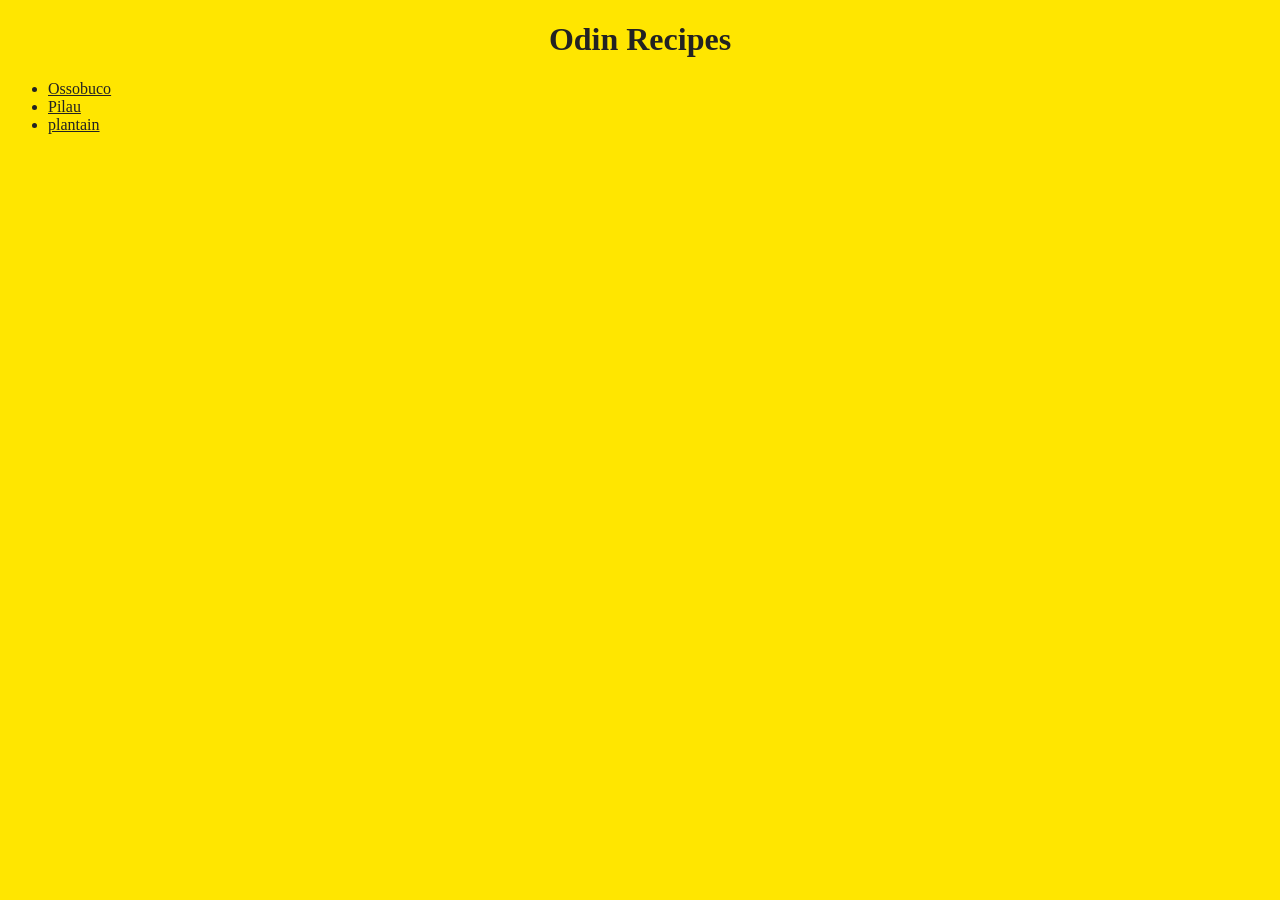
<file: index.html>
<!DOCTYPE html>
<html lang="en">
    <head>
        <meta charset="UTF-8">
        <title>Odin Recipes</title>
        <link rel="stylesheet" href="styles.css">
    </head>
    <body>
        <h1>Odin Recipes</h1>
        <ul>
        <li><a href="./recipes/ossobuco.html">Ossobuco</a></li>
        <li><a href="./recipes/pilau.html">Pilau</a></li>
        <li><a href="./recipes/plantain.html">plantain</a>
        </ul></li>
    </body>
</html>
</file>
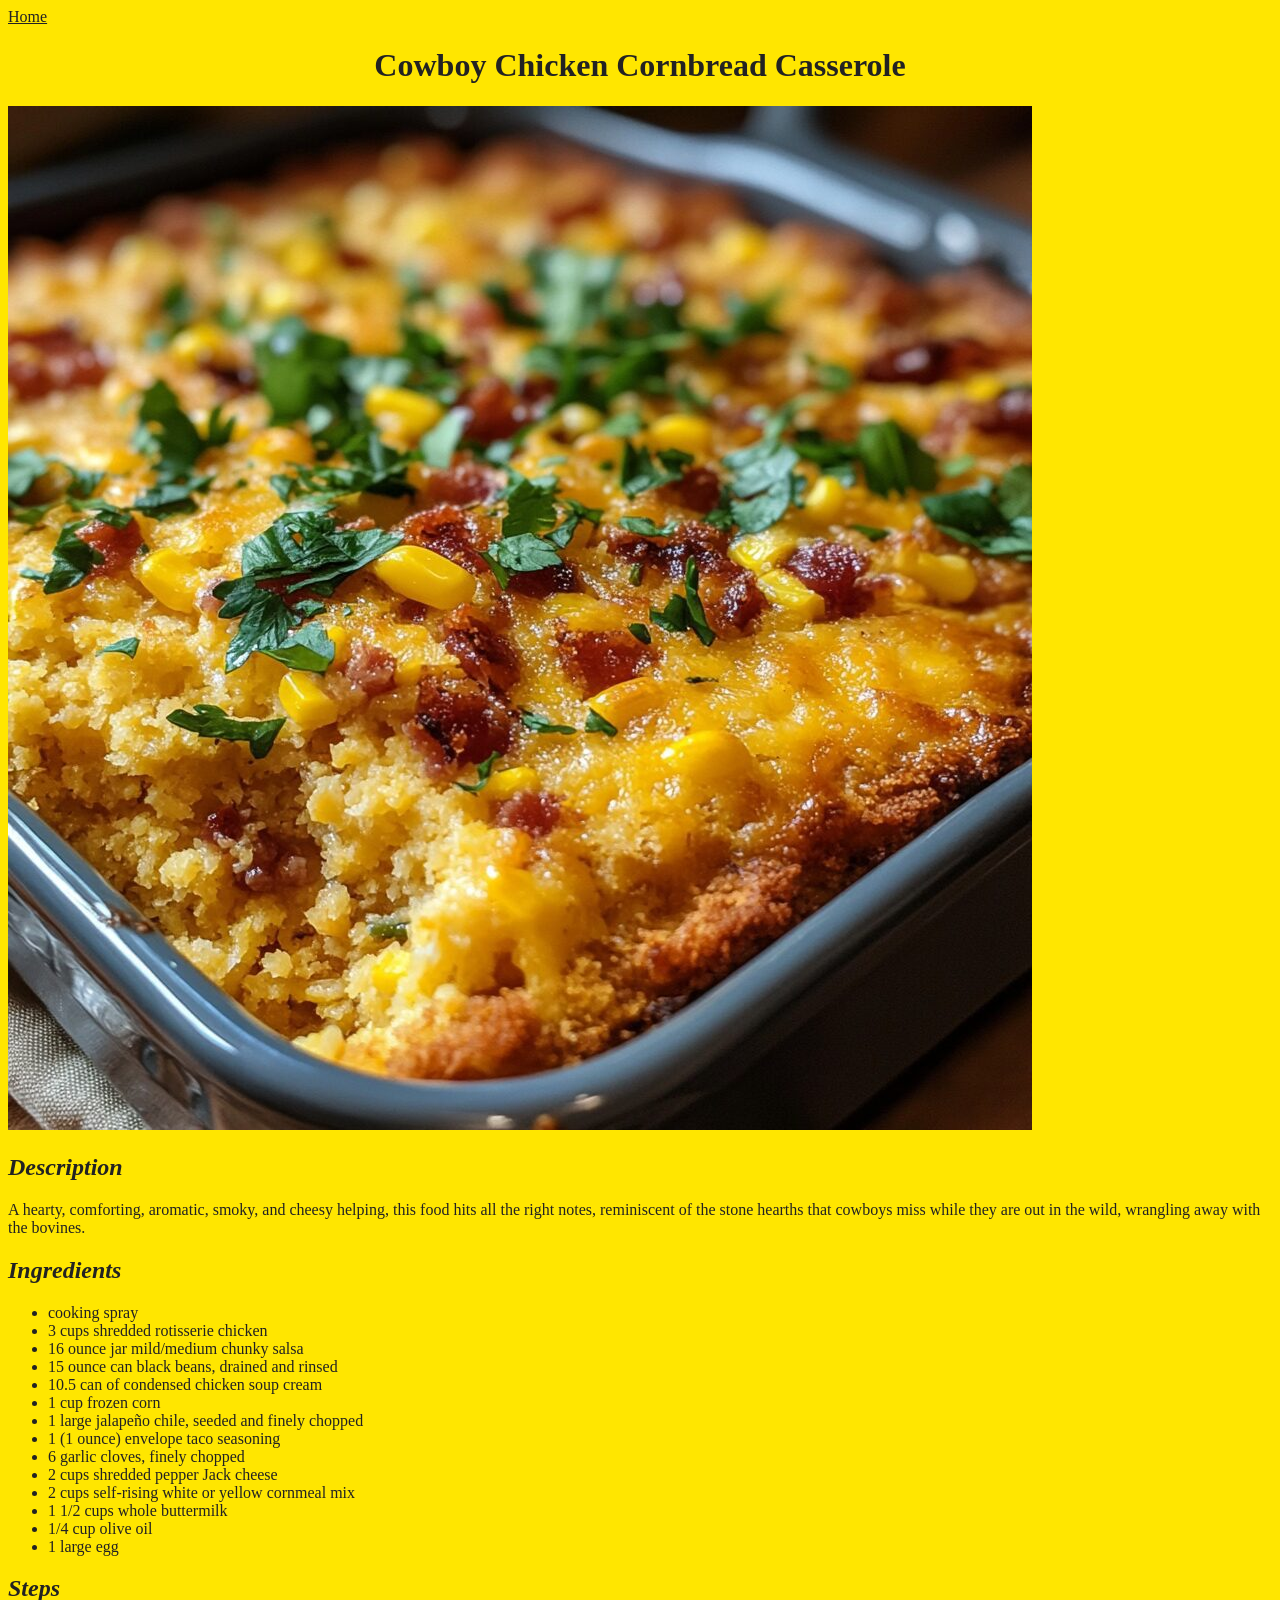
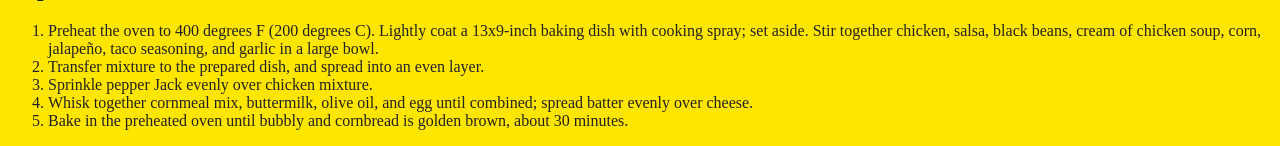
<file: recipes/cowboy-chicken-cornbread-casserole.html>
<!DOCTYPE html>
<html lang="en">
<head>
    <meta charset="UTF-8">
    <title>cowboy-chicken-cornbread-casserole</title>
     <link rel="stylesheet" href="../styles.css">
</head>
<body>
    <a href="../index.html">Home</a>
    <h1>Cowboy Chicken Cornbread Casserole</h1>
    <img src="../images/cowboychickencasserole.jpg" alt="cowboy-chicken-cornbread-casserole">
    <h2>Description</h2>
    <p>A hearty, comforting, aromatic, smoky, and cheesy helping, this food hits all the right notes, reminiscent of the stone hearths that cowboys miss while they are out in the wild, wrangling away with the bovines.</p>
    <h2>Ingredients</h2>
    <ul>
        <li>cooking spray</li>
        <li>3 cups shredded rotisserie chicken</li>
        <li>16 ounce jar mild/medium chunky salsa</li>
        <li>15 ounce can black beans, drained and rinsed</li>
        <li>10.5 can of condensed chicken soup cream</li>
        <li>1 cup frozen corn</li>
        <li>1 large jalapeño chile, seeded and finely chopped</li>
        <li>1 (1 ounce) envelope taco seasoning</li>
        <li>6 garlic cloves, finely chopped</li>
        <li>2 cups shredded pepper Jack cheese</li>
        <li>2 cups self-rising white or yellow cornmeal mix</li>
        <li>1 1/2 cups whole buttermilk</li>
        <li>1/4 cup olive oil</li>
        <li>1 large egg</li>
    </ul>
    <h2>Steps</h2>
    <ol>
        <li>Preheat the oven to 400 degrees F (200 degrees C). Lightly coat a 13x9-inch baking dish with cooking spray; set aside. Stir together chicken, salsa, black beans, cream of chicken soup, corn, jalapeño, taco seasoning, and garlic in a large bowl.</li>
        <li>Transfer mixture to the prepared dish, and spread into an even layer.</li>
        <li>Sprinkle pepper Jack evenly over chicken mixture.</li>
        <li>Whisk together cornmeal mix, buttermilk, olive oil, and egg until combined; spread batter evenly over cheese. </li>
        <li>Bake in the preheated oven until bubbly and cornbread is golden brown, about 30 minutes.</li>
    </ol>
</body>
</html>
</file>
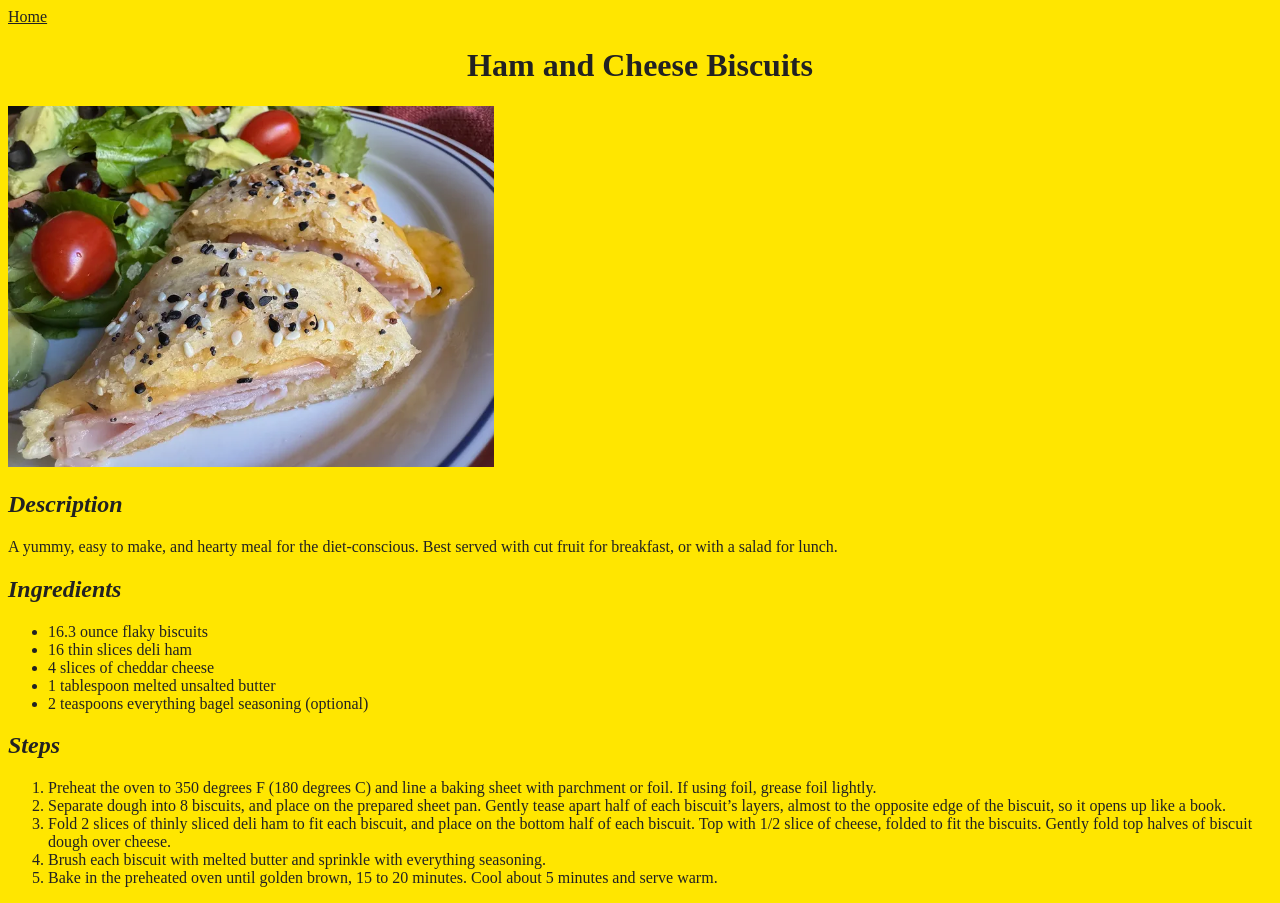
<file: recipes/ham-and-cheese-biscuits.html>
<!DOCTYPE html>
<html lang="en">
<head>
    <meta charset="UTF-8">
    <title>Ham and Cheese Biscuits</title>
    <link rel="stylesheet" href="../styles.css">
</head>
<body>
    <a href="../index.html">Home</a>
    <h1>Ham and Cheese Biscuits</h1>
    <img src="../images/ham and cheese.png" alt="easy ham and cheese">
    <h2>Description</h2>
    <p>A yummy, easy to make, and hearty meal for the diet-conscious. Best served with cut fruit for breakfast, or with a salad for lunch.</p>
    <h2>Ingredients</h2>
    <ul>
        <li>16.3 ounce flaky biscuits</li>
        <li>16 thin slices deli ham</li>
        <li>4 slices of cheddar cheese</li>
        <li>1 tablespoon melted unsalted butter</li>
        <li>2 teaspoons everything bagel seasoning (optional)</li>
    </ul>
    <h2>Steps</h2>
    <ol>
        <li>Preheat the oven to 350 degrees F (180 degrees C) and line a baking sheet with parchment or foil. If using foil, grease foil lightly.</li>
        <li>Separate dough into 8 biscuits, and place on the prepared sheet pan. Gently tease apart half of each biscuit’s layers, almost to the opposite edge of the biscuit, so it opens up like a book.</li>
        <li>Fold 2 slices of thinly sliced deli ham to fit each biscuit, and place on the bottom half of each biscuit. Top with 1/2 slice of cheese, folded to fit the biscuits. Gently fold top halves of biscuit dough over cheese.</li>
        <li>Brush each biscuit with melted butter and sprinkle with everything seasoning.</li>
        <li>Bake in the preheated oven until golden brown, 15 to 20 minutes. Cool about 5 minutes and serve warm.</li>
    </ol>
</body>
</html>
</file>
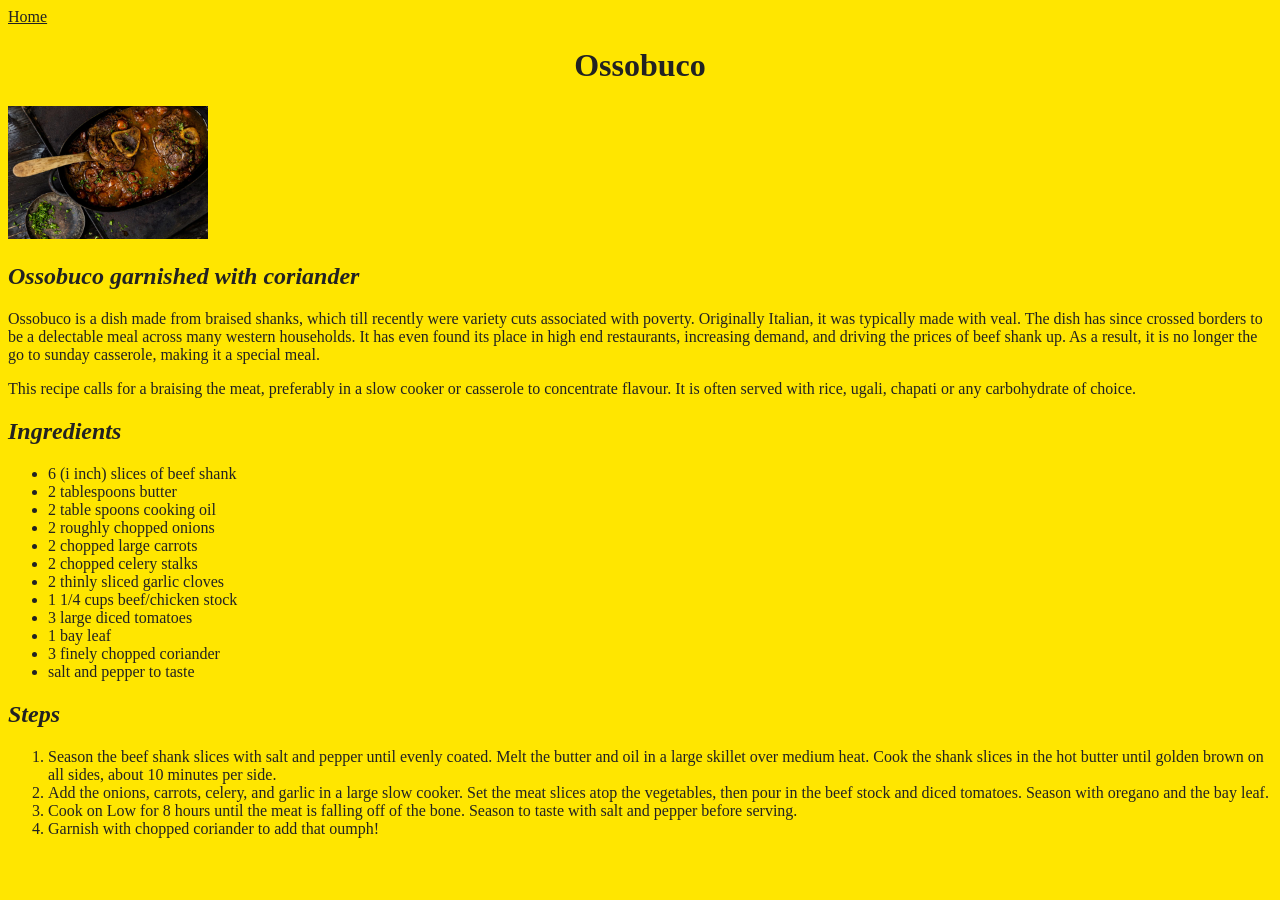
<file: recipes/ossobuco.html>
<!DOCTYPE html>
<html lang="en">
    <head>
        <meta charset="UTF-8">
        <title>Ossobuco Recipe</title>
        <link rel="stylesheet" href="../styles.css">
    </head>
    <body>
        <a href="../index.html">Home</a>
        <h1>Ossobuco</h1>
        <img src="../images/osso.jpg" alt="ossobuco on a hot plate" width="200">
        <h2>Ossobuco garnished with coriander</h2>
        <p>Ossobuco is a dish made from braised shanks, which till recently were variety cuts associated with poverty. Originally Italian, it was typically made with veal. The dish has  since crossed borders to be a delectable meal across many western households. It has even found its place in high end restaurants, increasing demand, and driving the prices of beef shank up. As a result, it is no longer the go to sunday casserole, making it a special meal.</p>
        <p>This recipe calls for a braising the meat, preferably in a slow cooker or casserole to concentrate flavour. It is often served with rice, ugali, chapati or any carbohydrate of choice.</p>
        <h2>Ingredients</h2>
        <ul>
            <li>6 (i inch) slices of beef shank</li>
            <li>2 tablespoons butter</li>
            <li>2 table spoons cooking oil</li>
            <li>2 roughly chopped onions</li>
            <li>2 chopped large carrots</li>
            <li>2 chopped celery stalks</li>
            <li>2 thinly sliced garlic cloves</li>
            <li>1 1/4 cups beef/chicken stock</li>
            <li>3 large diced tomatoes</li>
            <li>1 bay leaf</li>
            <li>3 finely chopped coriander</li>
            <li>salt and pepper to taste</li>
        </ul>
        <h2>Steps</h2>
        <ol>
            <li> Season the beef shank slices with salt and pepper until evenly coated. Melt the butter and oil in a large skillet over medium heat. Cook the shank slices in the hot butter until golden brown on all sides, about 10 minutes per side.</li>
            <li>Add the onions, carrots, celery, and garlic in a large slow cooker. Set the meat slices atop the vegetables, then pour in the beef stock and diced tomatoes. Season with oregano and the bay leaf.</li>
            <li>Cook on Low for 8 hours until the meat is falling off of the bone. Season to taste with salt and pepper before serving.</li>
            <li>Garnish with chopped coriander to add that oumph!</li>
        </ol>
    </body>
</html>
</file>
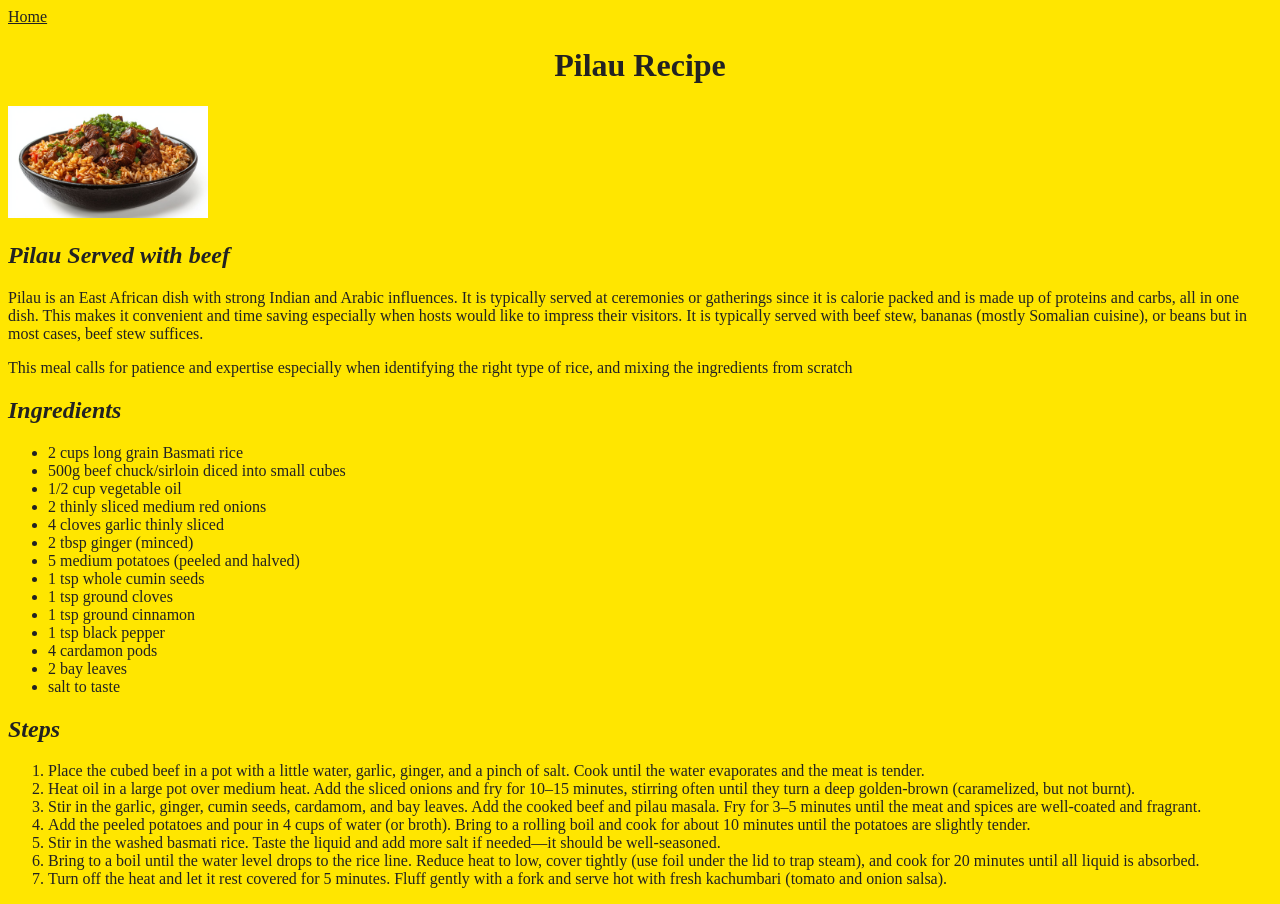
<file: recipes/pilau.html>
<!DOCTYPE html>
<html lang="en">
    <head>
        <meta charset="UTF-8">
        <title>Pilau Recipe</title>
        <link rel="stylesheet" href="../styles.css">
    </head>
    <body>
        <a href="../index.html">Home</a>
        <h1>Pilau Recipe</h1>
        <img src="../images/pilau.jpg" alt="Mouth watering pilau dish" width="200">
        <h2>Pilau Served with beef</h2>
        <p>Pilau is an East African dish with strong Indian and Arabic influences. It is typically served at ceremonies or gatherings since it is calorie packed and is made up of proteins and carbs, all in one dish. This makes it convenient and time saving especially when hosts would like to impress their visitors. It is typically served with beef stew, bananas (mostly Somalian cuisine), or beans but in most cases, beef stew suffices.</p>
        <p>This meal calls for patience and expertise especially when identifying the right type of rice, and mixing the ingredients from scratch</p>
        <h2>Ingredients</h2>
        <ul>
            <li>2 cups long grain Basmati rice</li>
            <li>500g beef chuck/sirloin diced into small cubes</li>
            <li>1/2 cup vegetable oil</li>
            <li>2 thinly sliced medium red onions</li>
            <li>4 cloves garlic thinly sliced</li>
            <li>2 tbsp ginger (minced)</li>
            <li>5 medium potatoes (peeled and halved)</li>
            <li>1 tsp whole cumin seeds</li>
            <li>1 tsp ground cloves</li>
            <li>1 tsp ground cinnamon</li>
            <li>1 tsp black pepper</li>
            <li>4 cardamon pods</li>
            <li>2 bay leaves</li>
            <li>salt to taste</li>
        </ul>
        <h2>Steps</h2>
        <ol>
            <li>Place the cubed beef in a pot with a little water, garlic, ginger, and a pinch of salt. Cook until the water evaporates and the meat is tender.</li>
            <li>Heat oil in a large pot over medium heat. Add the sliced onions and fry for 10–15 minutes, stirring often until they turn a deep golden-brown (caramelized, but not burnt).</li>
            <li>Stir in the garlic, ginger, cumin seeds, cardamom, and bay leaves. Add the cooked beef and pilau masala. Fry for 3–5 minutes until the meat and spices are well-coated and fragrant.</li>
            <li>Add the peeled potatoes and pour in 4 cups of water (or broth). Bring to a rolling boil and cook for about 10 minutes until the potatoes are slightly tender.</li>
            <li>Stir in the washed basmati rice. Taste the liquid and add more salt if needed—it should be well-seasoned.</li>
            <li>Bring to a boil until the water level drops to the rice line. Reduce heat to low, cover tightly (use foil under the lid to trap steam), and cook for 20 minutes until all liquid is absorbed.</li>
            <li>Turn off the heat and let it rest covered for 5 minutes. Fluff gently with a fork and serve hot with fresh kachumbari (tomato and onion salsa).</li>
        </ol>
    </body>
</html>
</file>
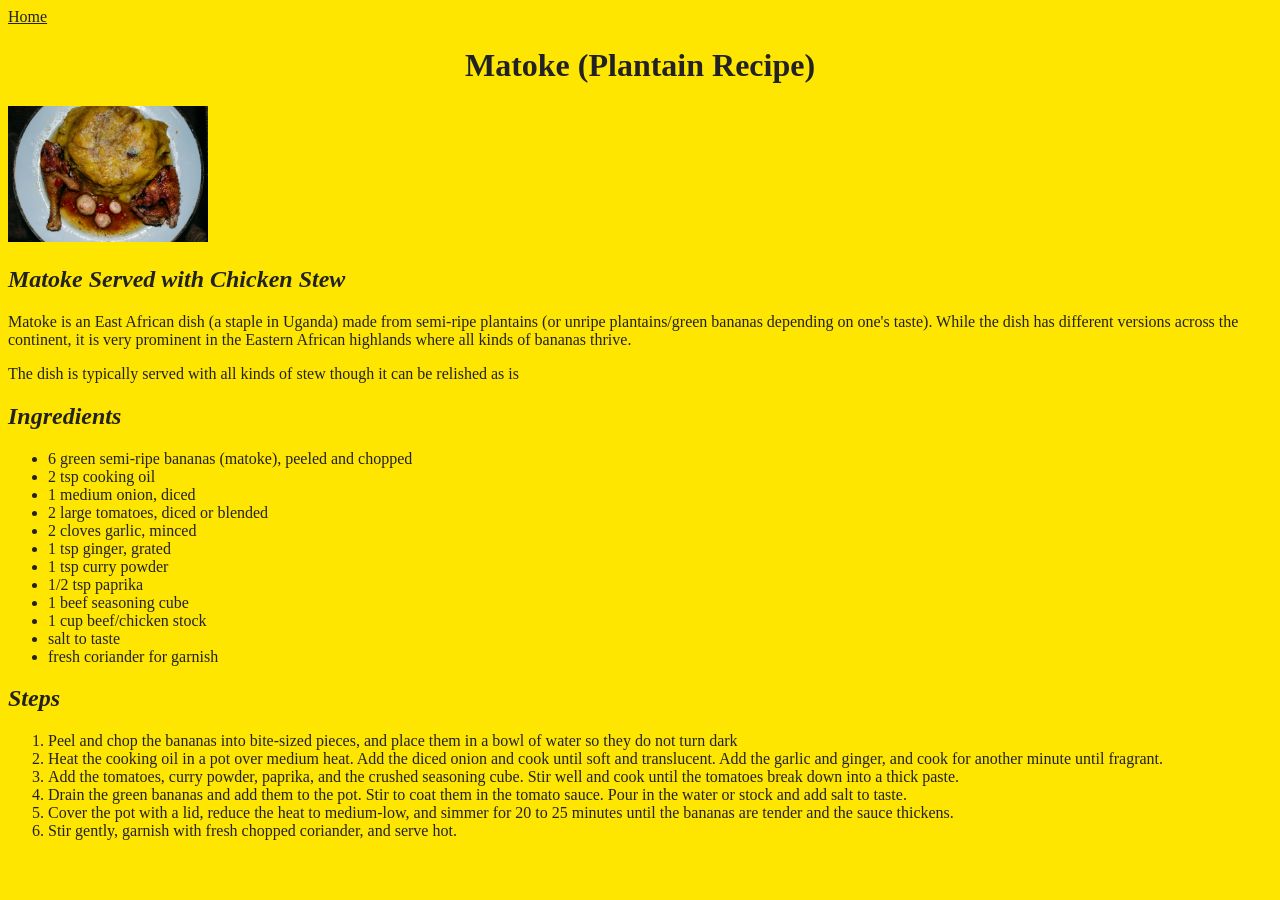
<file: recipes/plantain.html>
<!DOCTYPE html>
<html lang="en">
    <head>
        <meta charset="UTF-8">
        <title>Matoke Recipe</title>
        <link rel="stylesheet" href="../styles.css">
    </head>
    <body>
        <a href="../index.html">Home</a>
        <h1>Matoke (Plantain Recipe)</h1>
        <img src="../images/matoke.JPG" alt="matoke served with chicken and premature eggs stew" width="200">
        <h2>Matoke Served with Chicken Stew</h2>
        <p>Matoke is an East African dish (a staple in Uganda) made from semi-ripe plantains (or unripe plantains/green bananas depending on one's taste). While the  dish has different versions across the continent, it is very prominent in the Eastern African highlands where all kinds of bananas thrive.</p>
        <p>The dish is typically served with all kinds of stew though it can be relished as is</p>
        <h2>Ingredients</h2>
        <ul>
            <li>6 green semi-ripe bananas (matoke), peeled and chopped</li>
            <li>2 tsp cooking oil</li>
            <li>1 medium onion, diced</li>
            <li>2 large tomatoes, diced or blended</li>
            <li>2 cloves garlic, minced</li>
            <li>1 tsp ginger, grated</li>
            <li>1 tsp curry powder</li>
            <li>1/2 tsp paprika</li>
            <li>1 beef seasoning cube</li>
            <li>1 cup beef/chicken stock</li>
            <li>salt to taste</li>
            <li>fresh coriander for garnish</li>
        </ul>
        <h2>Steps</h2>
        <ol>
            <li>Peel and chop the bananas into bite-sized pieces, and place them in a bowl of water so they do not turn dark</li>
            <li>Heat the cooking oil in a pot over medium heat. Add the diced onion and cook until soft and translucent. Add the garlic and ginger, and cook for another minute until fragrant.</li>
            <li>Add the tomatoes, curry powder, paprika, and the crushed seasoning cube. Stir well and cook until the tomatoes break down into a thick paste.</li>
            <li>Drain the green bananas and add them to the pot. Stir to coat them in the tomato sauce. Pour in the water or stock and add salt to taste.</li>
            <li>Cover the pot with a lid, reduce the heat to medium-low, and simmer for 20 to 25 minutes until the bananas are tender and the sauce thickens.</li>
            <li>Stir gently, garnish with fresh chopped coriander, and serve hot.</li>
        </ol>
    </body>
</html>
</file>
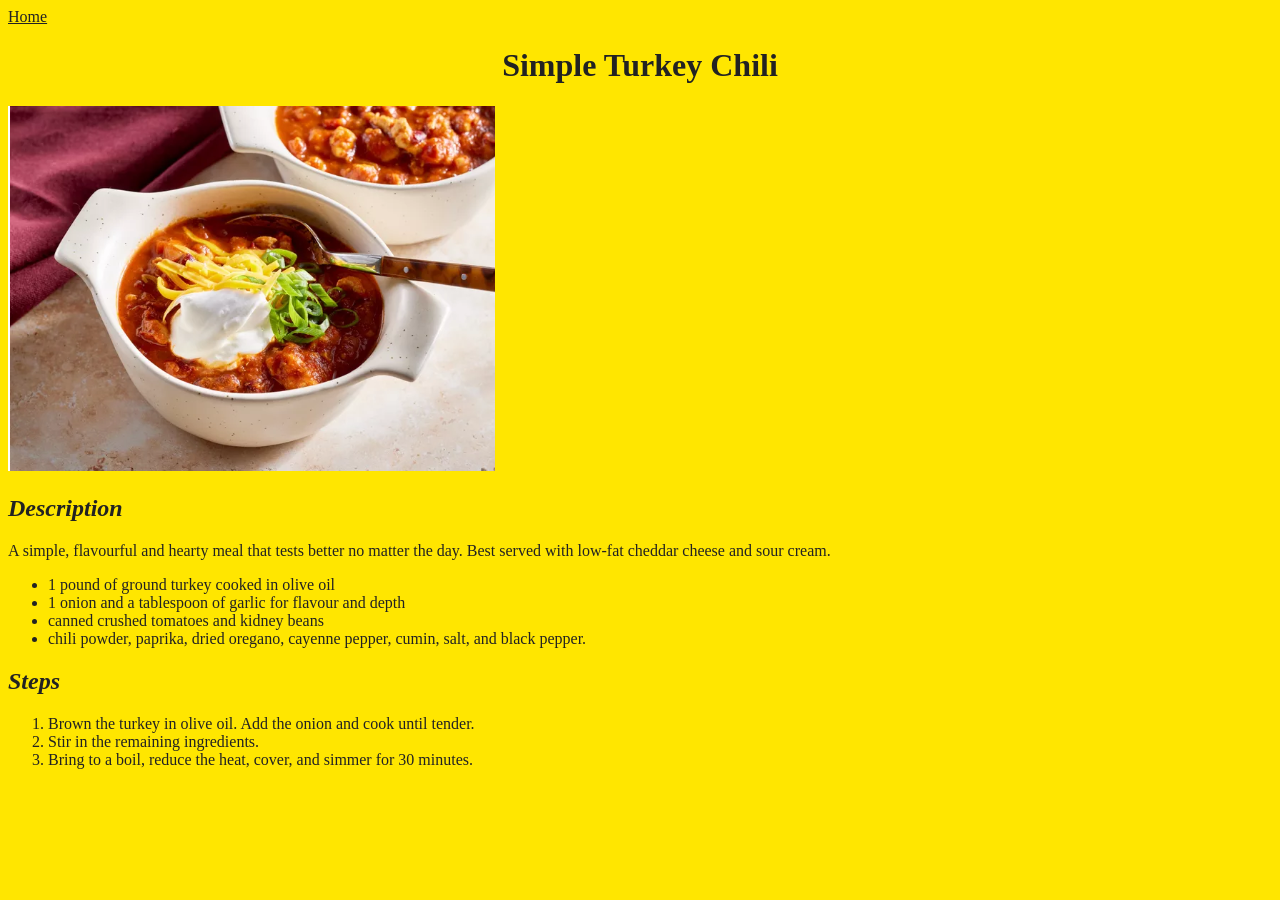
<file: recipes/simple-turkey-chili.html>
<!DOCTYPE html>
<html lang="en">
<head>
    <meta charset="UTF-8">
    <title>Simple Turkey Chili</title>
     <link rel="stylesheet" href="../styles.css">
</head>
<body>
    <a href="../index.html">Home</a>
    <h1>Simple Turkey Chili</h1>
    <img src="../images/simpleturkeychili.png" alt="Simple Turkey Chilli">
    <h2>Description</h2>
    <p>A simple, flavourful and hearty meal that tests better no matter the day. Best served with low-fat cheddar cheese and sour cream.</p>
    <ul>
        <li>1 pound of ground turkey cooked in olive oil</li>
        <li>1 onion and a tablespoon of garlic for flavour and depth</li>
        <li>canned crushed tomatoes and kidney beans</li>
        <li>chili powder, paprika, dried oregano, cayenne pepper, cumin, salt, and black pepper.</li>
    </ul>
    <h2>Steps</h2>
    <ol>
        <li>Brown the turkey in olive oil. Add the onion and cook until tender.</li>
        <li>Stir in the remaining ingredients.</li>
        <li>Bring to a boil, reduce the heat, cover, and simmer for 30 minutes.</li>
    </ol>
</body>
</html>
</file>
<file: styles.css>
* {
    background-color: rgb(255, 230, 0);
    color: #222222;
    font-family: Georgia, 'Times New Roman', Times, serif;
}

h1 {
    text-align: center;
    font-weight: bold;
}

h2 {
    font-style: oblique;  
}
</file>
